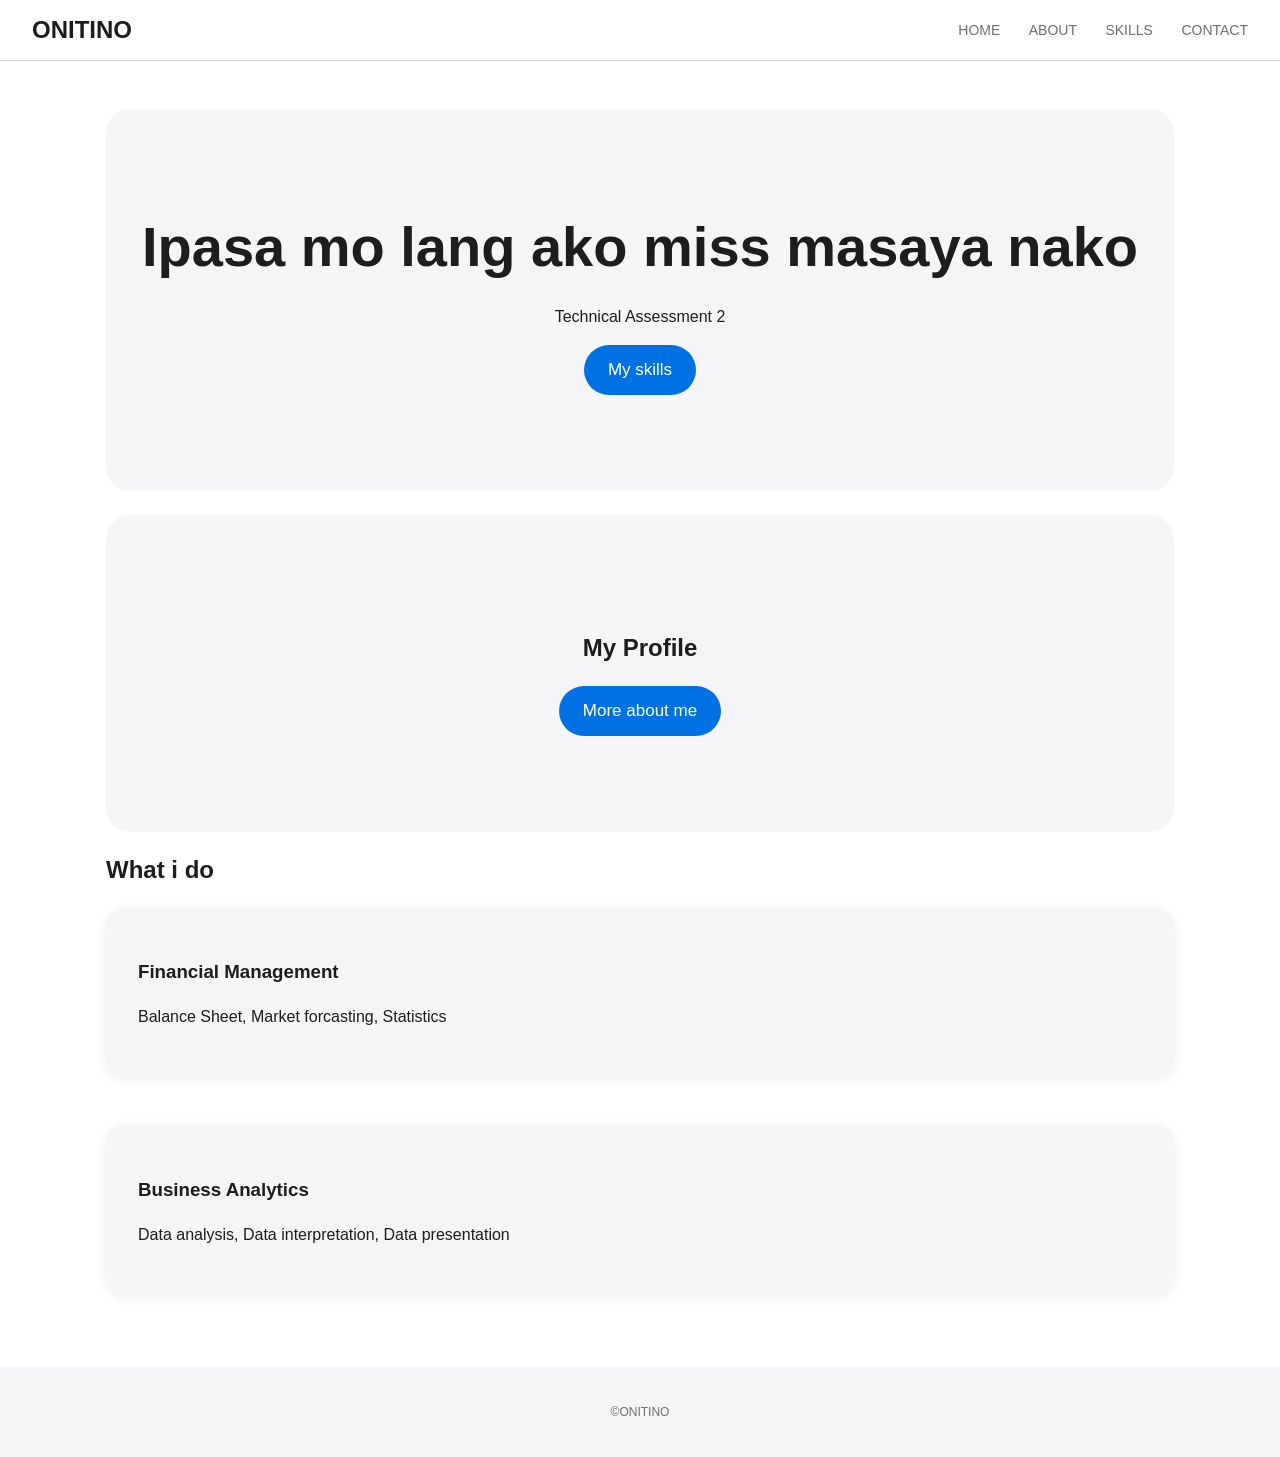
<file: index.html>
<!DOCTYPE html>
<html lang="en">
<head>
    <meta charset="UTF-8">
    <meta name="viewport" content="width=device-width, initial-scale=1.0">
    <title>home</title>
    <link rel="stylesheet" href="css\styles.css">   
</head>
<body>
    <header>
        <a class="brand" href="index.html">ONITINO</a> 
        <nav>
            <A href="index.html">HOME</A>
            <a href="aboutme.html">ABOUT</a>
            <a href="skill.html">SKILLS</a>
            <a href="contact.html">CONTACT</a>
        </nav>
    </header>

    <main>
        <section class="hero">
            <h1>Ipasa mo lang ako miss masaya nako</h1>
            <p>Technical Assessment 2</p>
            <a class="btn" href="skill.html">My skills</a>
        </section>

        <br>

        <section class="hero">
            <h2>My Profile</h2>
            <a class="btn" href="aboutme.html">More about me</a>
        </section>
        <section>
            <h2>What i do</h2>
            <article class="card">
                <h3>Financial Management</h3>
                <p>Balance Sheet, Market forcasting, Statistics</p>
            </article>
            <br>    
            <article class="card">
                <h3>Business Analytics</h3>
                <p>Data analysis, Data interpretation, Data presentation</p>
            </article>
        </section>
    </main>
    <footer>
        <p>&copy;ONITINO</p>
    </footer>
</body>
</html>
</file>
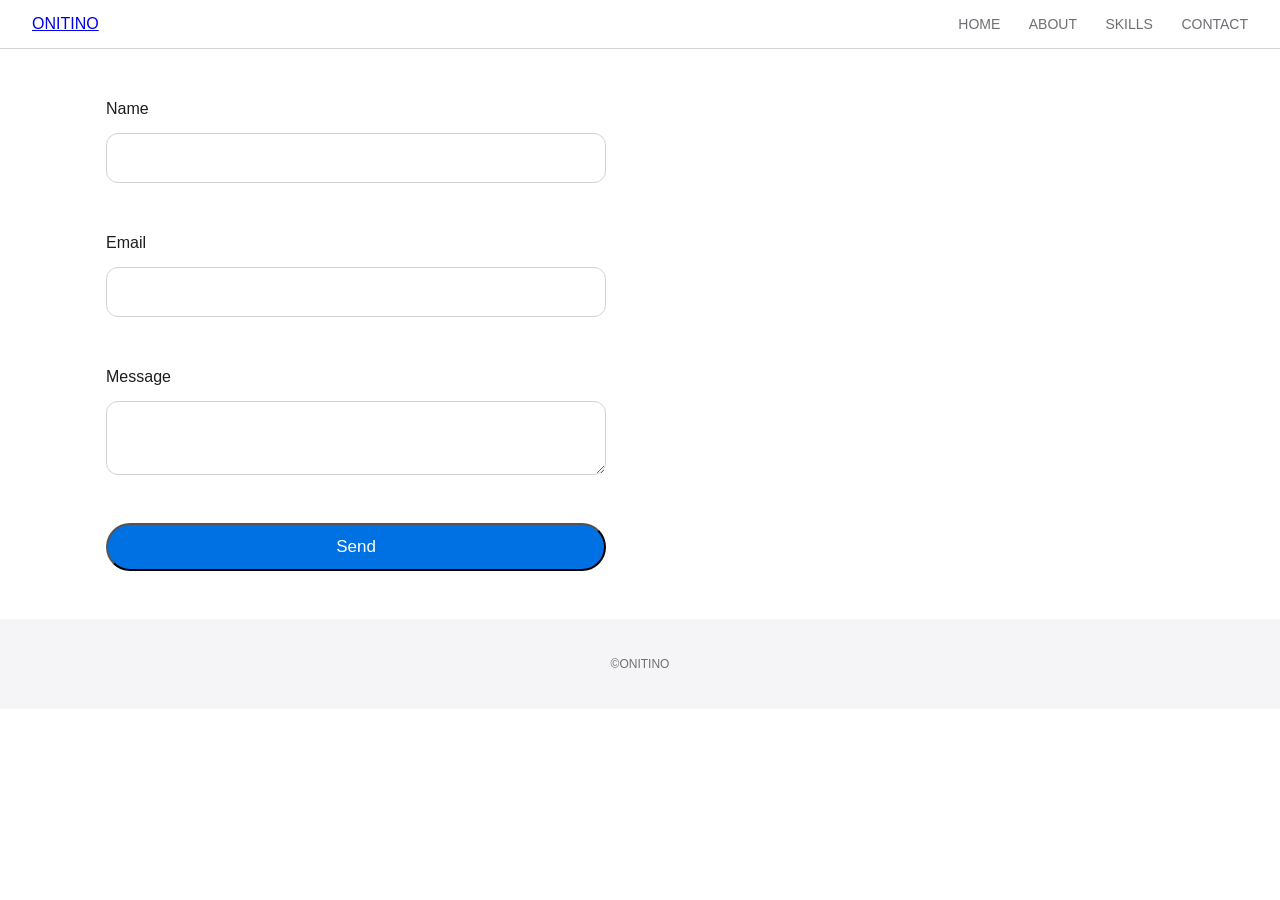
<file: contact.html>
<!DOCTYPE html>
<html lang="en">
<head>
    <meta charset="UTF-8">
    <meta name="viewport" content="width=device-width, initial-scale=1.0">
    <title>Contact</title>
    <link rel="stylesheet" href="css/styles.css">   
</head>
<body>
    <header>
        <a class="Brand" href="index.html">ONITINO</a> 
        <nav>
            <A href="index.html">HOME</A>
            <a href="aboutme.html">ABOUT</a>
            <a href="skill.html">SKILLS</a>
            <a href="contact.html">CONTACT</a>
</nav>

    </header>

    <main>
        <section class="Hero">
        <form action="#" method="post">
            <label for="name">Name</label>
            <input type="text" id="name" name="name" required>

            <br>

            <label for="email">Email</label>
            <input type="email" id="email" name="email" required>

            <br>

            <label for="message">Message</label>
            <textarea id="message" name="message" required></textarea>

            <br>

            <button class="btn" type="submit">Send</button>
        </form>
        </section>
    </main>
    <footer>
        <p>&copy;ONITINO</p>
    </footer>
</body>
</html>
</file>
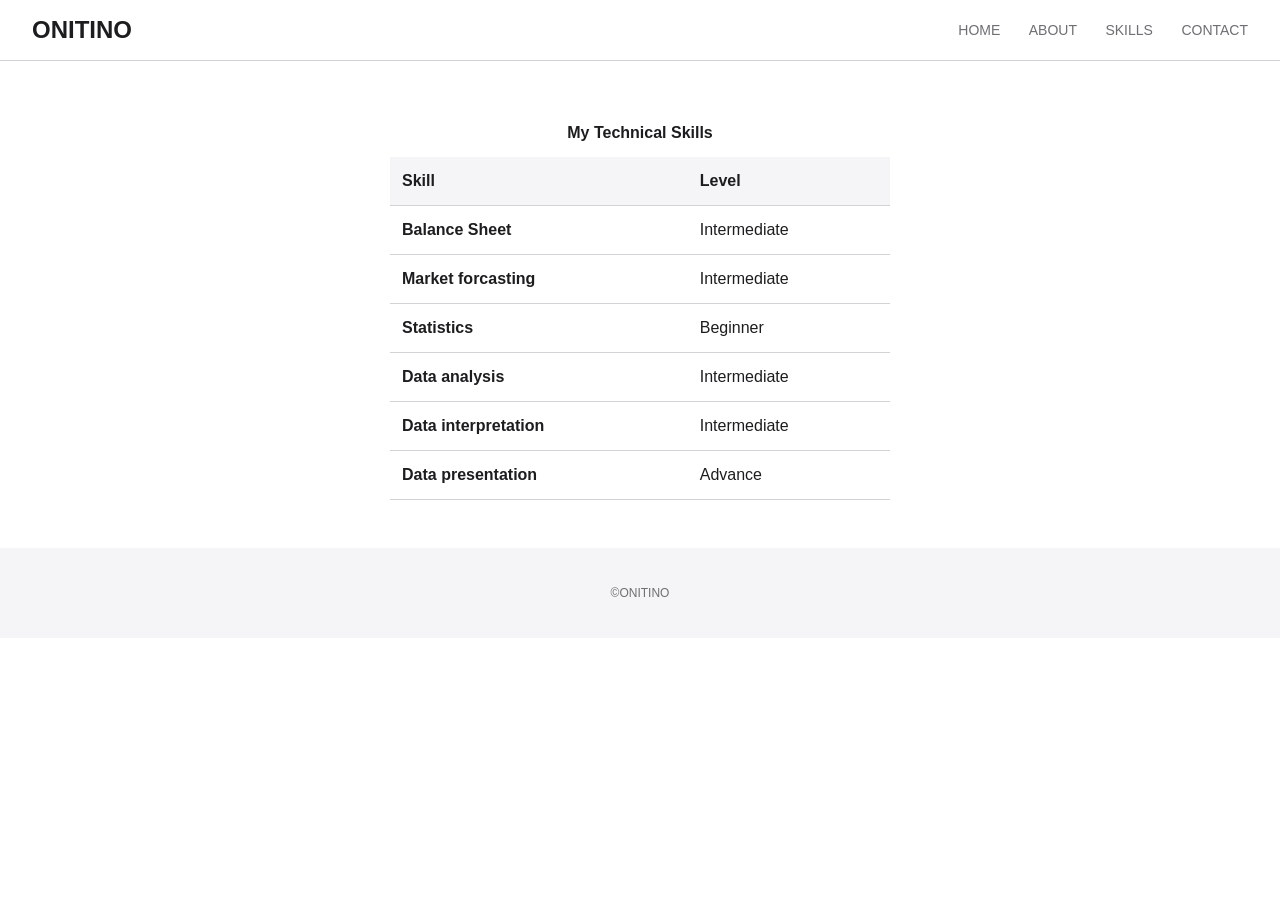
<file: skill.html>
<!DOCTYPE html>
<html lang="en">
<head>
    <meta charset="UTF-8">
    <meta name="viewport" content="width=device-width, initial-scale=1.0">
    <title>Skill</title>
    <link rel="stylesheet" href="css/styles.css">   
</head>
<body>
    <header>
       <a class="brand" href="index.html">ONITINO</a> 
        <nav>
            <A href="index.html">HOME</A>
            <a href="aboutme.html">ABOUT</a>
            <a href="skill.html">SKILLS</a>
            <a href="contact.html">CONTACT</a>
</nav>

    </header>

    <main>
        <section>
        <table>
            <caption>My Technical Skills</caption>
            <thead>
                <tr>
                    <th scope="col">Skill</th>
                    <th scope="col">Level</th>
                </tr>
            </thead>
            <tbody>
                <tr>
                    <th scope="row">Balance Sheet</th>
                    <td>Intermediate</td>
                </tr>
                <tr>
                    <th scope="row">Market forcasting</th>
                    <td>Intermediate</td>
                </tr>
                <tr>
                    <th scope="row">Statistics</th>
                    <td>Beginner</td>
                </tr>
                <tr>
                    <th scope="row">Data analysis</th>
                    <td>Intermediate</td>
                </tr>
                <tr>
                    <th scope="row">Data interpretation</th>
                    <td>Intermediate</td>
                </tr>
                <tr>
                    <th scope="row">Data presentation</th>
                    <td>Advance</td>
                </tr>
            </tbody>
        </table>
        </section>
    </main>
    <footer>
        <p>&copy;ONITINO</p>
    </footer>
</body>
</html>
</file>
<file: css/styles.css>
:root {
    --dark: #1d1d1f;
    --gray: #6e6e73;
    --main: #0071e3;
    --accent: #0077ed;
    --light: #f5f5f7;
    --white: #ffffff;
}

* {
    box-sizing: border-box;
}

body {
    margin: auto;
    font-family: -apple-system, 'SF Pro Display', 'Helvetica Neue', Helvetica, Arial, sans-serif;
    line-height: 1.5;
    color: var(--dark);
    background: var(--white);
}

header {
    display: flex;
    justify-content: space-between;
    align-items: center;
    padding: 12px 32px;
    background-color: rgba(255, 255, 255, 0.8);
    border-bottom: 1px solid #d2d2d7;
}

.brand {
    color: var(--dark);
    font-size: 24px;
    font-weight: 600;
    text-decoration: none;
}

.brand:hover {
    color: var(--main);
}

.brand:focus {
    color: var(--main);
    outline: 3px solid var(--main);
}

nav a {
    color: var(--gray);
    font-size: 14px;
    text-decoration: none;
    margin-left: 24px;
}

nav a:hover {
    color: var(--dark);
}

nav a:focus {
    color: var(--dark);
    outline: 2px solid var(--main);
}

main {
    max-width: 900px;
    margin: 0 auto;
    padding: 48px 16px;
}

.hero {
    background: var(--light);
    color: var(--dark);
    padding: 96px 32px;
    text-align: center;
    border-radius: 24px;
}

.hero h1 {
    font-size: 56px;
    font-weight: 700;
    margin: 0 0 12px;
}

.btn {
    display: inline-block;
    background: var(--main);
    color: var(--white);
    padding: 12px 24px;
    border-radius: 980px;
    font-size: 17px;
    text-decoration: none;
}

.btn:hover {
    background: var(--accent);
}

.btn:focus {
    background: var(--accent);
    outline: 3px solid var(--main);
    outline-offset: 2px;
}

.card {
    background: var(--light);
    padding: 32px;
    margin-bottom: 24px;
    border-radius: 18px;
    box-shadow: 0 2px 12px rgba(0, 0, 0, 0.08);
    color: var(--dark);
}

.card:hover {
    box-shadow: 0 6px 24px rgba(0, 0, 0, 0.15);
}

footer {
    background: var(--light);
    color: var(--gray);
    font-size: 12px;
    text-align: center;
    padding: 24px;
}

table {
    width: 500px;
    max-width: 700px;
    border-collapse: collapse;
    color: var(--dark);
    margin: 0 auto;
}

caption {
    font-weight: 600;
    padding: 12px;
    text-align: center;
}

th, td {
    padding: 12px;
    text-align: left;
    border-bottom: 1px solid #d2d2d7;
}

thead th {
    background: var(--light);
    color: var(--dark);
}

tbody tr:hover {
    background: var(--light);
}

form {
    display: grid;
    gap: 12px;
    max-width: 500px;
}

input, textarea {
    padding: 12px;
    border: 1px solid #d2d2d7;
    border-radius: 12px;
    font: inherit;
}

input:hover {
    border-color: var(--gray);
}

textarea:hover {
    border-color: var(--gray);
}

input:focus {
    outline: 3px solid var(--main);
    border-color: var(--main);
}

textarea:focus {
    outline: 3px solid var(--main);
    border-color: var(--main);
}

img {
    display: block;
    width: 300px;
    max-width: 100%;
    height: auto;
    margin: 0 auto;
    border-radius: 18px;
}

main {
    max-width: 1100px;
    margin: 0 auto;
    padding: 48px 16px;
}

.resume {
    display: block;
    width: 100%;
    height: 1000px;
    border: 1px solid #d2d2d7;
    border-radius: 12px;
    margin-bottom: 16px;
}

@media (max-width: 600px) {
    header {
        flex-direction: column;
        gap: 8px;
    }

    .hero h1 {
        font-size: 36px;
    }
}
</file>
